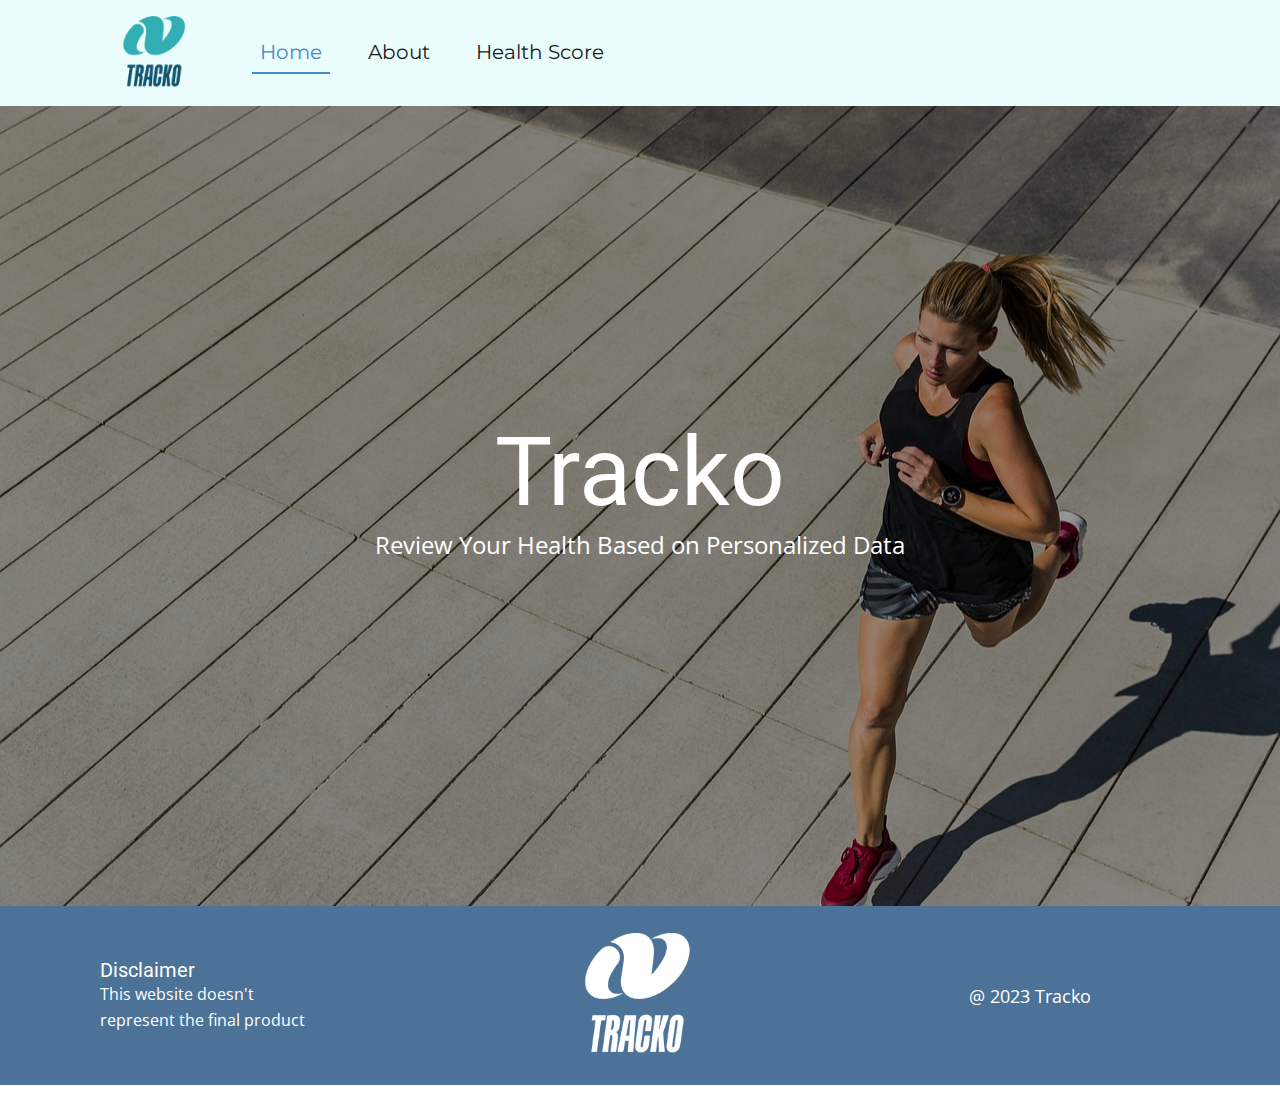
<file: Webpage Final/index.html>
<!DOCTYPE html>
<html style="font-size: 16px;" lang="en"><head>
    <meta name="viewport" content="width=device-width, initial-scale=1.0">
    <meta charset="utf-8">
    <meta name="keywords" content="Tracko">
    <meta name="description" content="">
    <title>Home</title>
    <link rel="stylesheet" href="template.css" media="screen">
<link rel="stylesheet" href="Home.css" media="screen">
    <script class="u-script" type="text/javascript" src="jquery.js" defer=""></script>
    <script class="u-script" type="text/javascript" src="template.js" defer=""></script>
    <link rel="icon" href="images/Logo_Colored.png">
    <link id="u-theme-google-font" rel="stylesheet" href="https://fonts.googleapis.com/css?family=Roboto:100,100i,300,300i,400,400i,500,500i,700,700i,900,900i|Open+Sans:300,300i,400,400i,500,500i,600,600i,700,700i,800,800i">
    <link id="u-page-google-font" rel="stylesheet" href="https://fonts.googleapis.com/css?family=Montserrat:100,100i,200,200i,300,300i,400,400i,500,500i,600,600i,700,700i,800,800i,900,900i">
    
    
    
    <script type="application/ld+json">{
		"@context": "http://schema.org",
		"@type": "Organization",
		"name": "",
		"logo": "images/Logo_Colored.png?rand=e99c"
}</script>
    <meta name="theme-color" content="#478ac9">
    <meta property="og:title" content="Home">
    <meta property="og:type" content="website">
  <meta data-intl-tel-input-cdn-path="intlTelInput/"></head>
  <body data-home-page="Home.html" data-home-page-title="Home" class="u-body u-xl-mode" data-lang="en"><header class="u-clearfix u-header u-palette-4-light-3 u-sticky u-sticky-9423 u-header" id="sec-20b9"><div class="u-clearfix u-sheet u-sheet-1">
        <a class="u-image u-logo u-image-1" data-image-width="200" data-image-height="200">
          <img src="images/Logo_Colored.png?rand=e99c" class="u-logo-image u-logo-image-1">
        </a>
        <nav class="u-menu u-menu-one-level u-offcanvas u-menu-1">
          <div class="menu-collapse u-custom-font u-font-montserrat" style="font-size: 1.25rem; letter-spacing: 0px; font-weight: 700;">
            <a class="u-button-style u-custom-active-border-color u-custom-active-color u-custom-border u-custom-border-color u-custom-borders u-custom-hover-border-color u-custom-hover-color u-custom-left-right-menu-spacing u-custom-padding-bottom u-custom-text-active-color u-custom-text-color u-custom-text-hover-color u-custom-top-bottom-menu-spacing u-nav-link u-text-active-palette-1-base u-text-hover-palette-2-base" href="#" style="padding: 7px 6px; font-size: calc(1em + 14px);">
              <svg class="u-svg-link" viewBox="0 0 24 24"><use xmlns:xlink="http://www.w3.org/1999/xlink" xlink:href="#menu-hamburger"></use></svg>
              <svg class="u-svg-content" version="1.1" id="menu-hamburger" viewBox="0 0 16 16" x="0px" y="0px" xmlns:xlink="http://www.w3.org/1999/xlink" xmlns="http://www.w3.org/2000/svg"><g><rect y="1" width="16" height="2"></rect><rect y="7" width="16" height="2"></rect><rect y="13" width="16" height="2"></rect>
</g></svg>
            </a>
          </div>
          <div class="u-custom-menu u-nav-container">
            <ul class="u-custom-font u-font-montserrat u-nav u-spacing-30 u-unstyled u-nav-1"><li class="u-nav-item"><a class="u-border-2 u-border-active-palette-1-base u-border-hover-palette-1-base u-border-no-left u-border-no-right u-border-no-top u-button-style u-nav-link u-text-active-palette-1-base u-text-grey-90 u-text-hover-grey-90" href="Home.html" style="padding: 10px 8px;">Home</a>
</li><li class="u-nav-item"><a class="u-border-2 u-border-active-palette-1-base u-border-hover-palette-1-base u-border-no-left u-border-no-right u-border-no-top u-button-style u-nav-link u-text-active-palette-1-base u-text-grey-90 u-text-hover-grey-90" href="About.html" style="padding: 10px 8px;">About</a>
</li><li class="u-nav-item"><a class="u-border-2 u-border-active-palette-1-base u-border-hover-palette-1-base u-border-no-left u-border-no-right u-border-no-top u-button-style u-nav-link u-text-active-palette-1-base u-text-grey-90 u-text-hover-grey-90" href="Health-Score.html" style="padding: 10px 8px;">Health Score</a>
</li></ul>
          </div>
          <div class="u-custom-menu u-nav-container-collapse">
            <div class="u-black u-container-style u-inner-container-layout u-opacity u-opacity-95 u-sidenav">
              <div class="u-inner-container-layout u-sidenav-overflow">
                <div class="u-menu-close"></div>
                <ul class="u-align-center u-nav u-popupmenu-items u-unstyled u-nav-2"><li class="u-nav-item"><a class="u-button-style u-nav-link" href="Home.html">Home</a>
</li><li class="u-nav-item"><a class="u-button-style u-nav-link" href="About.html">About</a>
</li><li class="u-nav-item"><a class="u-button-style u-nav-link" href="Health-Score.html">Health Score</a>
</li></ul>
              </div>
            </div>
            <div class="u-black u-menu-overlay u-opacity u-opacity-70"></div>
          </div>
        </nav>
      </div></header>
    <section class="u-align-center u-clearfix u-image u-shading u-section-1" src="" data-image-width="1280" data-image-height="853" id="sec-f01b">
      <div class="u-clearfix u-sheet u-sheet-1">
        <h1 class="u-align-center u-text u-text-default u-title u-text-1">Tracko</h1>
        <p class="u-align-center u-large-text u-text u-text-variant u-text-2">Review Your Health Based on Personalized Data</p>
      </div>
    </section>
    
    
    
    <footer class="u-clearfix u-footer u-palette-1-dark-1" id="sec-092e"><div class="u-clearfix u-sheet u-valign-middle">
        <div class="u-clearfix u-expanded-width u-gutter-30 u-layout-wrap u-layout-wrap-1">
          <div class="u-gutter-0 u-layout">
            <div class="u-layout-row">
              <div class="u-align-left u-container-align-left u-container-style u-layout-cell u-left-cell u-size-20 u-layout-cell-1">
                <div class="u-container-layout u-valign-middle-lg u-valign-middle-md u-valign-middle-sm u-valign-middle-xl u-container-layout-1"><!--position-->
                  <div data-position="" class="u-align-left u-position u-position-1"><!--block-->
                    <div class="u-block">
                      <div class="u-block-container u-clearfix"><!--block_header-->
                        <h5 class="u-block-header u-text"><!--block_header_content-->Disclaimer<!--/block_header_content--></h5><!--/block_header--><!--block_content-->
                        <div class="u-block-content u-text"><!--block_content_content-->This website doesn't represent the final product<!--/block_content_content--></div><!--/block_content-->
                      </div>
                    </div><!--/block-->
                  </div><!--/position-->
                </div>
              </div>
              <div class="u-container-style u-layout-cell u-size-20 u-layout-cell-2">
                <div class="u-container-layout u-valign-top-lg u-valign-top-md u-valign-top-sm u-valign-top-xl u-container-layout-2">
                  <a class="u-image u-logo u-image-1" data-image-width="200" data-image-height="200">
                    <img src="images/Logo_White.png" class="u-logo-image u-logo-image-1">
                  </a>
                </div>
              </div>
              <div class="u-align-right u-container-style u-layout-cell u-right-cell u-size-20 u-layout-cell-3">
                <div class="u-container-layout u-valign-middle-xs u-container-layout-3">
                  <p class="u-align-center u-text u-text-default u-text-3">@ 2023 Tracko</p>
                </div>
              </div>
            </div>
          </div>
        </div>
      </div></footer>
  


</body></html>
</file>
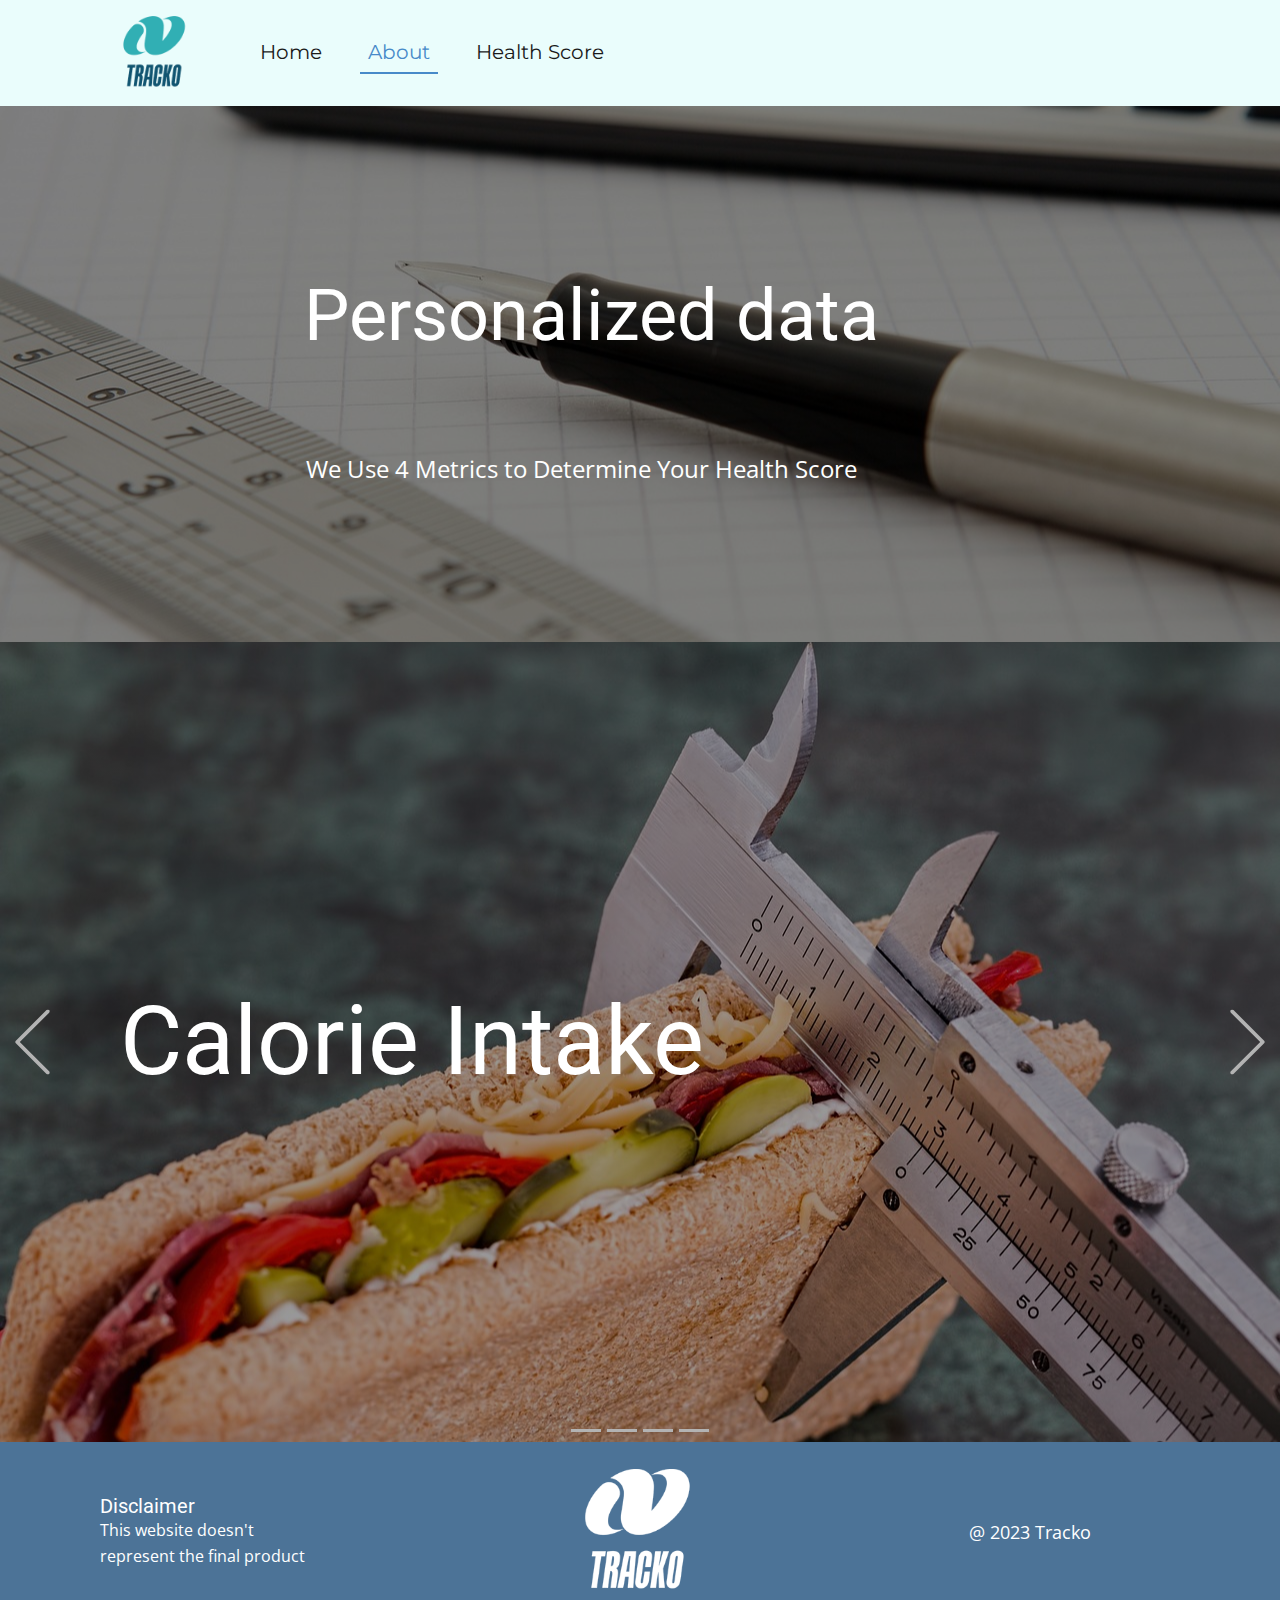
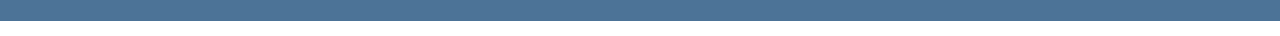
<file: Webpage Final/About.html>
<!DOCTYPE html>
<html style="font-size: 16px;" lang="en"><head>
    <meta name="viewport" content="width=device-width, initial-scale=1.0">
    <meta charset="utf-8">
    <meta name="keywords" content="Tracko">
    <meta name="description" content="">
    <title>About</title>
    <link rel="stylesheet" href="template.css" media="screen">
<link rel="stylesheet" href="About.css" media="screen">
    <script class="u-script" type="text/javascript" src="jquery.js" defer=""></script>
    <script class="u-script" type="text/javascript" src="template.js" defer=""></script>
    <link rel="icon" href="images/Logo_Colored.png">
    <link id="u-theme-google-font" rel="stylesheet" href="https://fonts.googleapis.com/css?family=Roboto:100,100i,300,300i,400,400i,500,500i,700,700i,900,900i|Open+Sans:300,300i,400,400i,500,500i,600,600i,700,700i,800,800i">
    <link id="u-page-google-font" rel="stylesheet" href="https://fonts.googleapis.com/css?family=Montserrat:100,100i,200,200i,300,300i,400,400i,500,500i,600,600i,700,700i,800,800i,900,900i">
    
    
    
    
    <script type="application/ld+json">{
		"@context": "http://schema.org",
		"@type": "Organization",
		"name": "",
		"logo": "images/Logo_Colored.png?rand=e99c"
}</script>
    <meta name="theme-color" content="#478ac9">
    <meta property="og:title" content="About">
    <meta property="og:type" content="website">
  <meta data-intl-tel-input-cdn-path="intlTelInput/"></head>
  <body class="u-body u-xl-mode" data-lang="en"><header class="u-clearfix u-header u-palette-4-light-3 u-sticky u-sticky-9423 u-header" id="sec-20b9"><div class="u-clearfix u-sheet u-sheet-1">
        <a class="u-image u-logo u-image-1" data-image-width="200" data-image-height="200">
          <img src="images/Logo_Colored.png?rand=e99c" class="u-logo-image u-logo-image-1">
        </a>
        <nav class="u-menu u-menu-one-level u-offcanvas u-menu-1">
          <div class="menu-collapse u-custom-font u-font-montserrat" style="font-size: 1.25rem; letter-spacing: 0px; font-weight: 700;">
            <a class="u-button-style u-custom-active-border-color u-custom-active-color u-custom-border u-custom-border-color u-custom-borders u-custom-hover-border-color u-custom-hover-color u-custom-left-right-menu-spacing u-custom-padding-bottom u-custom-text-active-color u-custom-text-color u-custom-text-hover-color u-custom-top-bottom-menu-spacing u-nav-link u-text-active-palette-1-base u-text-hover-palette-2-base" href="#" style="padding: 7px 6px; font-size: calc(1em + 14px);">
              <svg class="u-svg-link" viewBox="0 0 24 24"><use xmlns:xlink="http://www.w3.org/1999/xlink" xlink:href="#menu-hamburger"></use></svg>
              <svg class="u-svg-content" version="1.1" id="menu-hamburger" viewBox="0 0 16 16" x="0px" y="0px" xmlns:xlink="http://www.w3.org/1999/xlink" xmlns="http://www.w3.org/2000/svg"><g><rect y="1" width="16" height="2"></rect><rect y="7" width="16" height="2"></rect><rect y="13" width="16" height="2"></rect>
</g></svg>
            </a>
          </div>
          <div class="u-custom-menu u-nav-container">
            <ul class="u-custom-font u-font-montserrat u-nav u-spacing-30 u-unstyled u-nav-1"><li class="u-nav-item"><a class="u-border-2 u-border-active-palette-1-base u-border-hover-palette-1-base u-border-no-left u-border-no-right u-border-no-top u-button-style u-nav-link u-text-active-palette-1-base u-text-grey-90 u-text-hover-grey-90" href="Home.html" style="padding: 10px 8px;">Home</a>
</li><li class="u-nav-item"><a class="u-border-2 u-border-active-palette-1-base u-border-hover-palette-1-base u-border-no-left u-border-no-right u-border-no-top u-button-style u-nav-link u-text-active-palette-1-base u-text-grey-90 u-text-hover-grey-90" href="About.html" style="padding: 10px 8px;">About</a>
</li><li class="u-nav-item"><a class="u-border-2 u-border-active-palette-1-base u-border-hover-palette-1-base u-border-no-left u-border-no-right u-border-no-top u-button-style u-nav-link u-text-active-palette-1-base u-text-grey-90 u-text-hover-grey-90" href="Health-Score.html" style="padding: 10px 8px;">Health Score</a>
</li></ul>
          </div>
          <div class="u-custom-menu u-nav-container-collapse">
            <div class="u-black u-container-style u-inner-container-layout u-opacity u-opacity-95 u-sidenav">
              <div class="u-inner-container-layout u-sidenav-overflow">
                <div class="u-menu-close"></div>
                <ul class="u-align-center u-nav u-popupmenu-items u-unstyled u-nav-2"><li class="u-nav-item"><a class="u-button-style u-nav-link" href="Home.html">Home</a>
</li><li class="u-nav-item"><a class="u-button-style u-nav-link" href="About.html">About</a>
</li><li class="u-nav-item"><a class="u-button-style u-nav-link" href="Health-Score.html">Health Score</a>
</li></ul>
              </div>
            </div>
            <div class="u-black u-menu-overlay u-opacity u-opacity-70"></div>
          </div>
        </nav>
      </div></header>
    <section class="u-align-left u-clearfix u-image u-shading u-section-1" src="" data-image-width="1280" data-image-height="853" id="sec-d414">
      <div class="u-clearfix u-sheet u-sheet-1">
        <h1 class="u-align-center u-text u-text-default u-title u-text-1">Personalized data</h1>
        <p class="u-align-center u-large-text u-text u-text-variant u-text-2">We Use 4 Metrics to Determine Your Health Score</p>
      </div>
    </section>
    <section class="u-carousel u-slide u-block-3650-1" id="carousel_c012" data-interval="5000" data-u-ride="carousel">
      <ol class="u-absolute-hcenter u-carousel-indicators u-block-3650-2">
        <li data-u-target="#carousel_c012" class="u-active u-grey-30" data-u-slide-to="0"></li>
        <li data-u-target="#carousel_c012" class="u-grey-30" data-u-slide-to="1"></li>
        <li data-u-target="#carousel_c012" class="u-grey-30" data-u-slide-to="2"></li>
        <li data-u-target="#carousel_c012" class="u-grey-30" data-u-slide-to="3"></li>
      </ol>
      <div class="u-carousel-inner" role="listbox">
        <div class="u-active u-align-center u-carousel-item u-clearfix u-image u-shading u-section-2-1" src="" data-image-width="1280" data-image-height="853">
          <div class="u-clearfix u-sheet u-valign-middle u-sheet-1">
            <h1 class="u-text u-text-default u-title u-text-1">Calorie Intake</h1>
          </div>
        </div>
        <div class="u-align-center u-carousel-item u-clearfix u-image u-shading u-section-2-2" src="" data-image-width="1280" data-image-height="853">
          <div class="u-clearfix u-sheet u-valign-middle u-sheet-1">
            <h1 class="u-text u-text-default u-title u-text-1">Sleep Duration</h1>
          </div>
        </div>
        <div class="u-align-center u-carousel-item u-clearfix u-image u-shading u-section-2-3" src="" data-image-width="1280" data-image-height="854">
          <div class="u-clearfix u-sheet u-valign-middle u-sheet-1">
            <h1 class="u-text u-text-default u-title u-text-1">Physical Activity</h1>
          </div>
        </div>
        <div class="u-align-center u-carousel-item u-clearfix u-image u-shading u-section-2-4" src="" data-image-width="1280" data-image-height="853">
          <div class="u-clearfix u-sheet u-valign-middle u-sheet-1">
            <h1 class="u-text u-text-default u-title u-text-1">Heart Rate</h1>
          </div>
        </div>
      </div>
      <a class="u-absolute-vcenter u-carousel-control u-carousel-control-prev u-text-grey-30 u-block-3650-3" href="#carousel_c012" role="button" data-u-slide="prev">
        <span aria-hidden="true">
          <svg class="u-svg-link" viewBox="0 0 477.175 477.175"><path d="M145.188,238.575l215.5-215.5c5.3-5.3,5.3-13.8,0-19.1s-13.8-5.3-19.1,0l-225.1,225.1c-5.3,5.3-5.3,13.8,0,19.1l225.1,225
                    c2.6,2.6,6.1,4,9.5,4s6.9-1.3,9.5-4c5.3-5.3,5.3-13.8,0-19.1L145.188,238.575z"></path></svg>
        </span>
        <span class="sr-only">Previous</span>
      </a>
      <a class="u-absolute-vcenter u-carousel-control u-carousel-control-next u-text-grey-30 u-block-3650-4" href="#carousel_c012" role="button" data-u-slide="next">
        <span aria-hidden="true">
          <svg class="u-svg-link" viewBox="0 0 477.175 477.175"><path d="M360.731,229.075l-225.1-225.1c-5.3-5.3-13.8-5.3-19.1,0s-5.3,13.8,0,19.1l215.5,215.5l-215.5,215.5
                    c-5.3,5.3-5.3,13.8,0,19.1c2.6,2.6,6.1,4,9.5,4c3.4,0,6.9-1.3,9.5-4l225.1-225.1C365.931,242.875,365.931,234.275,360.731,229.075z"></path></svg>
        </span>
        <span class="sr-only">Next</span>
      </a>
    </section>
    
    
    
    <footer class="u-clearfix u-footer u-palette-1-dark-1" id="sec-092e"><div class="u-clearfix u-sheet u-valign-middle">
        <div class="u-clearfix u-expanded-width u-gutter-30 u-layout-wrap u-layout-wrap-1">
          <div class="u-gutter-0 u-layout">
            <div class="u-layout-row">
              <div class="u-align-left u-container-align-left u-container-style u-layout-cell u-left-cell u-size-20 u-layout-cell-1">
                <div class="u-container-layout u-valign-middle-lg u-valign-middle-md u-valign-middle-sm u-valign-middle-xl u-container-layout-1"><!--position-->
                  <div data-position="" class="u-align-left u-position u-position-1"><!--block-->
                    <div class="u-block">
                      <div class="u-block-container u-clearfix"><!--block_header-->
                        <h5 class="u-block-header u-text"><!--block_header_content-->Disclaimer<!--/block_header_content--></h5><!--/block_header--><!--block_content-->
                        <div class="u-block-content u-text"><!--block_content_content-->This website doesn't represent the final product<!--/block_content_content--></div><!--/block_content-->
                      </div>
                    </div><!--/block-->
                  </div><!--/position-->
                </div>
              </div>
              <div class="u-container-style u-layout-cell u-size-20 u-layout-cell-2">
                <div class="u-container-layout u-valign-top-lg u-valign-top-md u-valign-top-sm u-valign-top-xl u-container-layout-2">
                  <a class="u-image u-logo u-image-1" data-image-width="200" data-image-height="200">
                    <img src="images/Logo_White.png" class="u-logo-image u-logo-image-1">
                  </a>
                </div>
              </div>
              <div class="u-align-right u-container-style u-layout-cell u-right-cell u-size-20 u-layout-cell-3">
                <div class="u-container-layout u-valign-middle-xs u-container-layout-3">
                  <p class="u-align-center u-text u-text-default u-text-3">@ 2023 Tracko</p>
                </div>
              </div>
            </div>
          </div>
        </div>
      </div></footer>


      
</body></html>
</file>
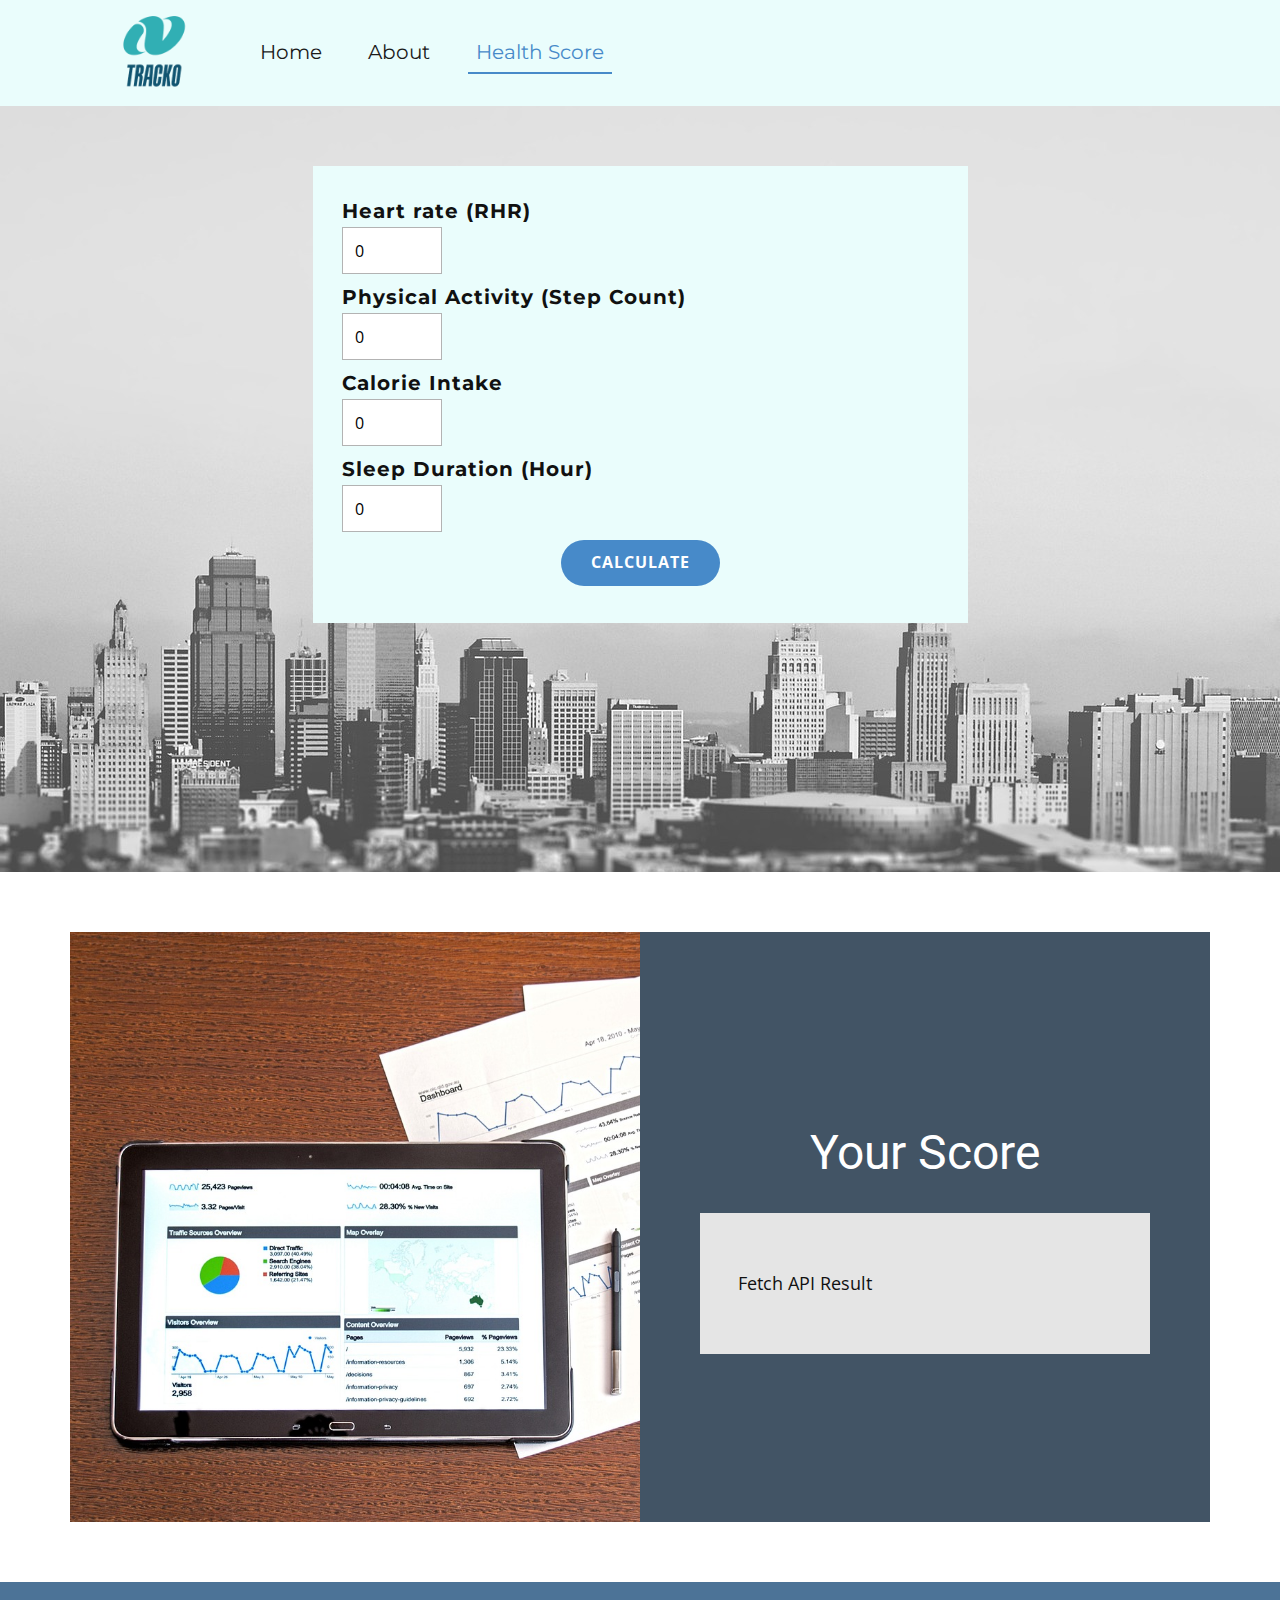
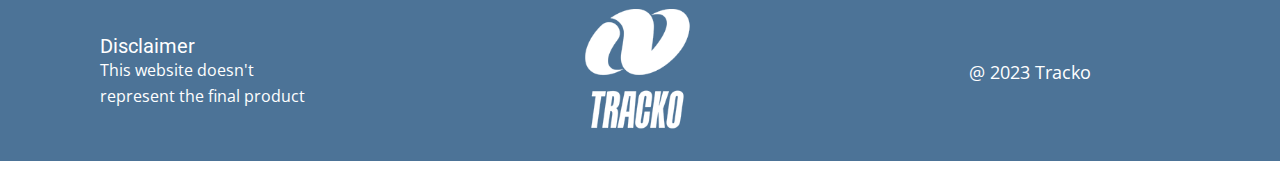
<file: Webpage Final/Health-Score.html>
<!DOCTYPE html>
<html style="font-size: 16px;" lang="en"><head>
    <meta name="viewport" content="width=device-width, initial-scale=1.0">
    <meta charset="utf-8">
    <meta name="keywords" content="INTUITIVE">
    <meta name="description" content="">
    <title>Health Score</title>
    <link rel="stylesheet" href="template.css" media="screen">
<link rel="stylesheet" href="Health-Score.css" media="screen">
    <script class="u-script" type="text/javascript" src="jquery.js" defer=""></script>
    <script class="u-script" type="text/javascript" src="template.js" defer=""></script>
    <link rel="icon" href="images/Logo_Colored.png">
    <link id="u-theme-google-font" rel="stylesheet" href="https://fonts.googleapis.com/css?family=Roboto:100,100i,300,300i,400,400i,500,500i,700,700i,900,900i|Open+Sans:300,300i,400,400i,500,500i,600,600i,700,700i,800,800i">
    <link id="u-page-google-font" rel="stylesheet" href="https://fonts.googleapis.com/css?family=Montserrat:100,100i,200,200i,300,300i,400,400i,500,500i,600,600i,700,700i,800,800i,900,900i">
    
    
    
    
    <script type="application/ld+json">{
		"@context": "http://schema.org",
		"@type": "Organization",
		"name": "",
		"logo": "images/Logo_Colored.png?rand=e99c"
}</script>
    <meta name="theme-color" content="#478ac9">
    <meta property="og:title" content="Health Score">
    <meta property="og:type" content="website">
  <meta data-intl-tel-input-cdn-path="intlTelInput/"></head>
  <body class="u-body u-xl-mode" data-lang="en"><header class="u-clearfix u-header u-palette-4-light-3 u-sticky u-sticky-9423 u-header" id="sec-20b9"><div class="u-clearfix u-sheet u-sheet-1">
        <a class="u-image u-logo u-image-1" data-image-width="200" data-image-height="200">
          <img src="images/Logo_Colored.png?rand=e99c" class="u-logo-image u-logo-image-1">
        </a>
        <nav class="u-menu u-menu-one-level u-offcanvas u-menu-1">
          <div class="menu-collapse u-custom-font u-font-montserrat" style="font-size: 1.25rem; letter-spacing: 0px; font-weight: 700;">
            <a class="u-button-style u-custom-active-border-color u-custom-active-color u-custom-border u-custom-border-color u-custom-borders u-custom-hover-border-color u-custom-hover-color u-custom-left-right-menu-spacing u-custom-padding-bottom u-custom-text-active-color u-custom-text-color u-custom-text-hover-color u-custom-top-bottom-menu-spacing u-nav-link u-text-active-palette-1-base u-text-hover-palette-2-base" href="#" style="padding: 7px 6px; font-size: calc(1em + 14px);">
              <svg class="u-svg-link" viewBox="0 0 24 24"><use xmlns:xlink="http://www.w3.org/1999/xlink" xlink:href="#menu-hamburger"></use></svg>
              <svg class="u-svg-content" version="1.1" id="menu-hamburger" viewBox="0 0 16 16" x="0px" y="0px" xmlns:xlink="http://www.w3.org/1999/xlink" xmlns="http://www.w3.org/2000/svg"><g><rect y="1" width="16" height="2"></rect><rect y="7" width="16" height="2"></rect><rect y="13" width="16" height="2"></rect>
</g></svg>
            </a>
          </div>
          <div class="u-custom-menu u-nav-container">
            <ul class="u-custom-font u-font-montserrat u-nav u-spacing-30 u-unstyled u-nav-1"><li class="u-nav-item"><a class="u-border-2 u-border-active-palette-1-base u-border-hover-palette-1-base u-border-no-left u-border-no-right u-border-no-top u-button-style u-nav-link u-text-active-palette-1-base u-text-grey-90 u-text-hover-grey-90" href="Home.html" style="padding: 10px 8px;">Home</a>
</li><li class="u-nav-item"><a class="u-border-2 u-border-active-palette-1-base u-border-hover-palette-1-base u-border-no-left u-border-no-right u-border-no-top u-button-style u-nav-link u-text-active-palette-1-base u-text-grey-90 u-text-hover-grey-90" href="About.html" style="padding: 10px 8px;">About</a>
</li><li class="u-nav-item"><a class="u-border-2 u-border-active-palette-1-base u-border-hover-palette-1-base u-border-no-left u-border-no-right u-border-no-top u-button-style u-nav-link u-text-active-palette-1-base u-text-grey-90 u-text-hover-grey-90" href="Health-Score.html" style="padding: 10px 8px;">Health Score</a>
</li></ul>
          </div>
          <div class="u-custom-menu u-nav-container-collapse">
            <div class="u-black u-container-style u-inner-container-layout u-opacity u-opacity-95 u-sidenav">
              <div class="u-inner-container-layout u-sidenav-overflow">
                <div class="u-menu-close"></div>
                <ul class="u-align-center u-nav u-popupmenu-items u-unstyled u-nav-2"><li class="u-nav-item"><a class="u-button-style u-nav-link" href="Home.html">Home</a>
</li><li class="u-nav-item"><a class="u-button-style u-nav-link" href="About.html">About</a>
</li><li class="u-nav-item"><a class="u-button-style u-nav-link" href="Health-Score.html">Health Score</a>
</li></ul>
              </div>
            </div>
            <div class="u-black u-menu-overlay u-opacity u-opacity-70"></div>
          </div>
        </nav>
      </div></header>
    <section class="u-clearfix u-image u-section-1" id="sec-ccba" data-image-width="1280" data-image-height="853">
      <div class="u-clearfix u-sheet u-sheet-1">
        <div class="u-form u-palette-4-light-3 u-form-1">
          <form action="htttp://api.com" class="u-clearfix u-form-spacing-7 u-form-vertical u-inner-form" source="custom" name="form" style="padding: 29px;" method="get">
            <div class="u-form-group u-form-number u-form-number-layout-number u-label-top u-form-group-1">
              <label for="number-4673" class="u-custom-font u-font-montserrat u-label u-spacing-9 u-label-1">Heart rate (RHR)</label>
              <div class="u-input-row" data-value="0">
                <input value="0" min="45" max="125" step="1" type="number" placeholder="" id="number-4673" name="heartrate" class="u-input u-input-rectangle u-number u-text-black u-input-1">
              </div>
            </div>
            <div class="u-form-group u-form-number u-form-number-layout-number u-label-top u-form-group-2">
              <label for="number-2015" class="u-custom-font u-font-montserrat u-label u-spacing-9 u-label-2">Physical Activity (Step Count)</label>
              <div class="u-input-row" data-value="0">
                <input value="0" min="100" max="10000" step="1" type="number" placeholder="" id="number-2015" name="physicalactivity" class="u-input u-input-rectangle u-number u-text-black u-input-2">
              </div>
            </div>
            <div class="u-form-group u-form-number u-form-number-layout-number u-label-top u-form-group-3">
              <label for="number-70bd" class="u-custom-font u-font-montserrat u-label u-spacing-9 u-label-3">Calorie Intake</label>
              <div class="u-input-row" data-value="0">
                <input value="0" min="900" max="3000" step="1" type="number" placeholder="" id="number-70bd" name="calorieintake" class="u-input u-input-rectangle u-number u-text-black u-input-3">
              </div>
            </div>
            <div class="u-form-group u-form-number u-form-number-layout-number u-label-top u-form-group-4">
              <label for="number-f9c3" class="u-custom-font u-font-montserrat u-label u-spacing-9 u-label-4">Sleep Duration (Hour)</label>
              <div class="u-input-row" data-value="0">
                <input value="0" max="10" step="1" type="number" placeholder="" id="number-f9c3" name="number-1" class="u-input u-input-rectangle u-number u-text-black u-input-4" min="4">
              </div>
            </div>
            <div class="u-align-center u-form-group u-form-submit u-label-top">
              <input type="submit" value="submit" class="u-form-control-hidden">
              <a href="#" class="u-btn u-btn-round u-btn-submit u-button-style u-hover-palette-1-dark-1 u-palette-1-base u-radius-25 u-btn-1">Calculate</a>
            </div>
            <div class="u-form-send-message u-form-send-success"> Please wait... </div>
            <div class="u-form-send-error u-form-send-message"> Error, Please try again. </div>
            <input type="hidden" value="" name="recaptchaResponse">
          </form>
        </div>
      </div>
    </section>
    <section class="u-align-center u-clearfix u-section-2" id="sec-a7ec">
      <div class="u-clearfix u-sheet u-valign-middle-xs u-sheet-1">
        <div class="u-clearfix u-expanded-width u-gutter-0 u-layout-wrap u-layout-wrap-1">
          <div class="u-layout" style="">
            <div class="u-layout-row" style="">
              <div class="u-align-left u-container-style u-image u-layout-cell u-left-cell u-size-30 u-size-xs-60 u-image-1" src="" data-image-width="1280" data-image-height="853">
                <div class="u-container-layout u-container-layout-1" src=""></div>
              </div>
              <div class="u-align-left u-container-align-center-xs u-container-style u-layout-cell u-palette-1-dark-2 u-right-cell u-size-30 u-size-xs-60 u-layout-cell-2">
                <div class="u-container-layout u-valign-middle-xs u-container-layout-2">
                  <h2 class="u-align-center-xs u-text u-text-default u-text-1">Your Score</h2>
                  <div class="u-align-center u-container-align-center u-container-style u-expanded-width u-grey-10 u-group u-group-1">
                    <div class="u-container-layout u-valign-middle u-container-layout-3">
                      <p class="u-align-center u-text u-text-default u-text-2"> Fetch API Result</p>
                    </div>
                  </div>
                </div>
              </div>
            </div>
          </div>
        </div>
      </div>
    </section>
    
    
    
    <footer class="u-clearfix u-footer u-palette-1-dark-1" id="sec-092e"><div class="u-clearfix u-sheet u-valign-middle">
        <div class="u-clearfix u-expanded-width u-gutter-30 u-layout-wrap u-layout-wrap-1">
          <div class="u-gutter-0 u-layout">
            <div class="u-layout-row">
              <div class="u-align-left u-container-align-left u-container-style u-layout-cell u-left-cell u-size-20 u-layout-cell-1">
                <div class="u-container-layout u-valign-middle-lg u-valign-middle-md u-valign-middle-sm u-valign-middle-xl u-container-layout-1"><!--position-->
                  <div data-position="" class="u-align-left u-position u-position-1"><!--block-->
                    <div class="u-block">
                      <div class="u-block-container u-clearfix"><!--block_header-->
                        <h5 class="u-block-header u-text"><!--block_header_content-->Disclaimer<!--/block_header_content--></h5><!--/block_header--><!--block_content-->
                        <div class="u-block-content u-text"><!--block_content_content-->This website doesn't represent the final product<!--/block_content_content--></div><!--/block_content-->
                      </div>
                    </div><!--/block-->
                  </div><!--/position-->
                </div>
              </div>
              <div class="u-container-style u-layout-cell u-size-20 u-layout-cell-2">
                <div class="u-container-layout u-valign-top-lg u-valign-top-md u-valign-top-sm u-valign-top-xl u-container-layout-2">
                  <a class="u-image u-logo u-image-1" data-image-width="200" data-image-height="200">
                    <img src="images/Logo_White.png" class="u-logo-image u-logo-image-1">
                  </a>
                </div>
              </div>
              <div class="u-align-right u-container-style u-layout-cell u-right-cell u-size-20 u-layout-cell-3">
                <div class="u-container-layout u-valign-middle-xs u-container-layout-3">
                  <p class="u-align-center u-text u-text-default u-text-3">@ 2023 Tracko</p>
                </div>
              </div>
            </div>
          </div>
        </div>
      </div></footer>
  

      
</body></html>
</file>
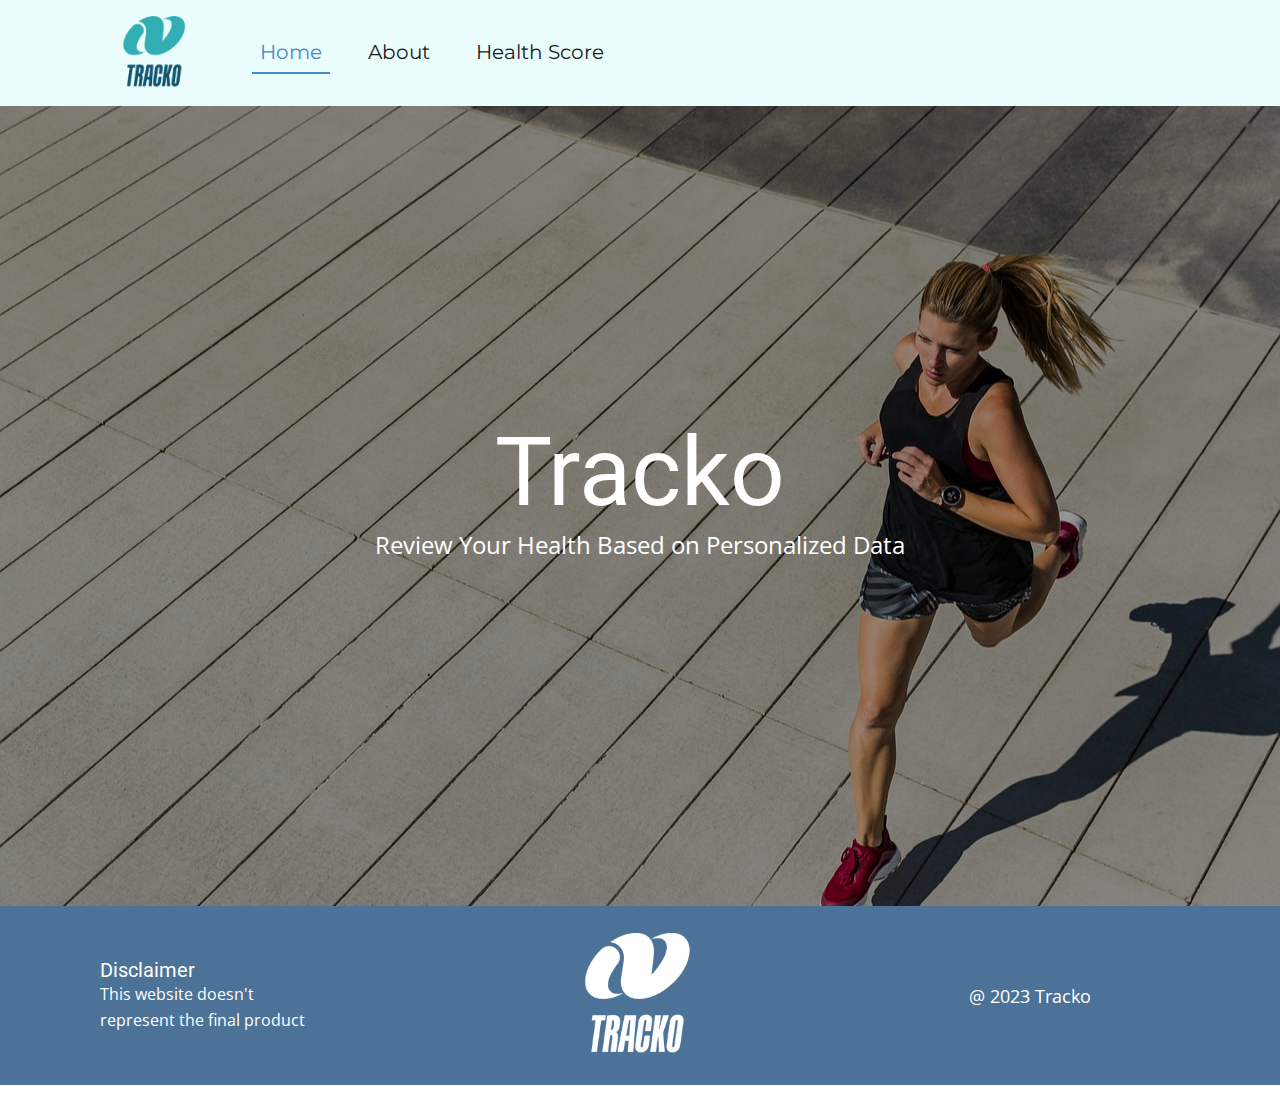
<file: Webpage Final/Home.html>
<!DOCTYPE html>
<html style="font-size: 16px;" lang="en"><head>
    <meta name="viewport" content="width=device-width, initial-scale=1.0">
    <meta charset="utf-8">
    <meta name="keywords" content="Tracko">
    <meta name="description" content="">
    <title>Home</title>
    <link rel="stylesheet" href="template.css" media="screen">
<link rel="stylesheet" href="Home.css" media="screen">
    <script class="u-script" type="text/javascript" src="jquery.js" defer=""></script>
    <script class="u-script" type="text/javascript" src="template.js" defer=""></script>
    <link rel="icon" href="images/Logo_Colored.png">
    <link id="u-theme-google-font" rel="stylesheet" href="https://fonts.googleapis.com/css?family=Roboto:100,100i,300,300i,400,400i,500,500i,700,700i,900,900i|Open+Sans:300,300i,400,400i,500,500i,600,600i,700,700i,800,800i">
    <link id="u-page-google-font" rel="stylesheet" href="https://fonts.googleapis.com/css?family=Montserrat:100,100i,200,200i,300,300i,400,400i,500,500i,600,600i,700,700i,800,800i,900,900i">
    
    
    
    <script type="application/ld+json">{
		"@context": "http://schema.org",
		"@type": "Organization",
		"name": "",
		"logo": "images/Logo_Colored.png?rand=e99c"
}</script>
    <meta name="theme-color" content="#478ac9">
    <meta property="og:title" content="Home">
    <meta property="og:type" content="website">
  <meta data-intl-tel-input-cdn-path="intlTelInput/"></head>
  <body class="u-body u-xl-mode" data-lang="en"><header class="u-clearfix u-header u-palette-4-light-3 u-sticky u-sticky-9423 u-header" id="sec-20b9"><div class="u-clearfix u-sheet u-sheet-1">
        <a class="u-image u-logo u-image-1" data-image-width="200" data-image-height="200">
          <img src="images/Logo_Colored.png?rand=e99c" class="u-logo-image u-logo-image-1">
        </a>
        <nav class="u-menu u-menu-one-level u-offcanvas u-menu-1">
          <div class="menu-collapse u-custom-font u-font-montserrat" style="font-size: 1.25rem; letter-spacing: 0px; font-weight: 700;">
            <a class="u-button-style u-custom-active-border-color u-custom-active-color u-custom-border u-custom-border-color u-custom-borders u-custom-hover-border-color u-custom-hover-color u-custom-left-right-menu-spacing u-custom-padding-bottom u-custom-text-active-color u-custom-text-color u-custom-text-hover-color u-custom-top-bottom-menu-spacing u-nav-link u-text-active-palette-1-base u-text-hover-palette-2-base" href="#" style="padding: 7px 6px; font-size: calc(1em + 14px);">
              <svg class="u-svg-link" viewBox="0 0 24 24"><use xmlns:xlink="http://www.w3.org/1999/xlink" xlink:href="#menu-hamburger"></use></svg>
              <svg class="u-svg-content" version="1.1" id="menu-hamburger" viewBox="0 0 16 16" x="0px" y="0px" xmlns:xlink="http://www.w3.org/1999/xlink" xmlns="http://www.w3.org/2000/svg"><g><rect y="1" width="16" height="2"></rect><rect y="7" width="16" height="2"></rect><rect y="13" width="16" height="2"></rect>
</g></svg>
            </a>
          </div>
          <div class="u-custom-menu u-nav-container">
            <ul class="u-custom-font u-font-montserrat u-nav u-spacing-30 u-unstyled u-nav-1"><li class="u-nav-item"><a class="u-border-2 u-border-active-palette-1-base u-border-hover-palette-1-base u-border-no-left u-border-no-right u-border-no-top u-button-style u-nav-link u-text-active-palette-1-base u-text-grey-90 u-text-hover-grey-90" href="Home.html" style="padding: 10px 8px;">Home</a>
</li><li class="u-nav-item"><a class="u-border-2 u-border-active-palette-1-base u-border-hover-palette-1-base u-border-no-left u-border-no-right u-border-no-top u-button-style u-nav-link u-text-active-palette-1-base u-text-grey-90 u-text-hover-grey-90" href="About.html" style="padding: 10px 8px;">About</a>
</li><li class="u-nav-item"><a class="u-border-2 u-border-active-palette-1-base u-border-hover-palette-1-base u-border-no-left u-border-no-right u-border-no-top u-button-style u-nav-link u-text-active-palette-1-base u-text-grey-90 u-text-hover-grey-90" href="Health-Score.html" style="padding: 10px 8px;">Health Score</a>
</li></ul>
          </div>
          <div class="u-custom-menu u-nav-container-collapse">
            <div class="u-black u-container-style u-inner-container-layout u-opacity u-opacity-95 u-sidenav">
              <div class="u-inner-container-layout u-sidenav-overflow">
                <div class="u-menu-close"></div>
                <ul class="u-align-center u-nav u-popupmenu-items u-unstyled u-nav-2"><li class="u-nav-item"><a class="u-button-style u-nav-link" href="Home.html">Home</a>
</li><li class="u-nav-item"><a class="u-button-style u-nav-link" href="About.html">About</a>
</li><li class="u-nav-item"><a class="u-button-style u-nav-link" href="Health-Score.html">Health Score</a>
</li></ul>
              </div>
            </div>
            <div class="u-black u-menu-overlay u-opacity u-opacity-70"></div>
          </div>
        </nav>
      </div></header>
    <section class="u-align-center u-clearfix u-image u-shading u-section-1" src="" data-image-width="1280" data-image-height="853" id="sec-f01b">
      <div class="u-clearfix u-sheet u-sheet-1">
        <h1 class="u-align-center u-text u-text-default u-title u-text-1">Tracko</h1>
        <p class="u-align-center u-large-text u-text u-text-variant u-text-2">Review Your Health Based on Personalized Data</p>
      </div>
    </section>
    
    
    
    <footer class="u-clearfix u-footer u-palette-1-dark-1" id="sec-092e"><div class="u-clearfix u-sheet u-valign-middle">
        <div class="u-clearfix u-expanded-width u-gutter-30 u-layout-wrap u-layout-wrap-1">
          <div class="u-gutter-0 u-layout">
            <div class="u-layout-row">
              <div class="u-align-left u-container-align-left u-container-style u-layout-cell u-left-cell u-size-20 u-layout-cell-1">
                <div class="u-container-layout u-valign-middle-lg u-valign-middle-md u-valign-middle-sm u-valign-middle-xl u-container-layout-1"><!--position-->
                  <div data-position="" class="u-align-left u-position u-position-1"><!--block-->
                    <div class="u-block">
                      <div class="u-block-container u-clearfix"><!--block_header-->
                        <h5 class="u-block-header u-text"><!--block_header_content-->Disclaimer<!--/block_header_content--></h5><!--/block_header--><!--block_content-->
                        <div class="u-block-content u-text"><!--block_content_content-->This website doesn't represent the final product<!--/block_content_content--></div><!--/block_content-->
                      </div>
                    </div><!--/block-->
                  </div><!--/position-->
                </div>
              </div>
              <div class="u-container-style u-layout-cell u-size-20 u-layout-cell-2">
                <div class="u-container-layout u-valign-top-lg u-valign-top-md u-valign-top-sm u-valign-top-xl u-container-layout-2">
                  <a class="u-image u-logo u-image-1" data-image-width="200" data-image-height="200">
                    <img src="images/Logo_White.png" class="u-logo-image u-logo-image-1">
                  </a>
                </div>
              </div>
              <div class="u-align-right u-container-style u-layout-cell u-right-cell u-size-20 u-layout-cell-3">
                <div class="u-container-layout u-valign-middle-xs u-container-layout-3">
                  <p class="u-align-center u-text u-text-default u-text-3">@ 2023 Tracko</p>
                </div>
              </div>
            </div>
          </div>
        </div>
      </div></footer>

      
      
</body></html>
</file>
